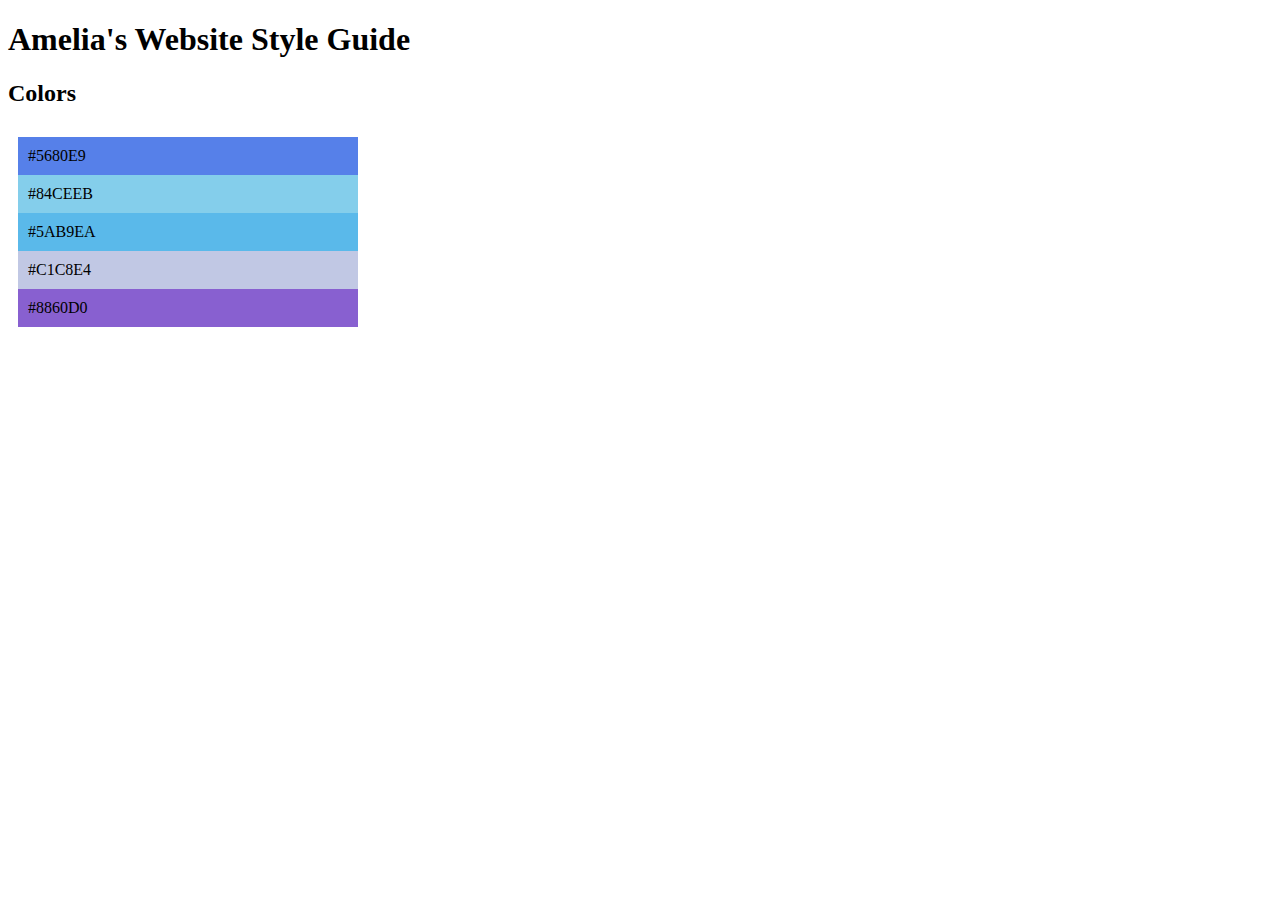
<file: ameliaSite/index.html>
<!DOCTYPE html>
<html lang="en">
<head>
    <meta charset="UTF-8">
    <meta http-equiv="X-UA-Compatible" content="IE=edge">
    <meta name="viewport" content="width=device-width, initial-scale=1.0">
    <title>Document</title>
    <link rel="stylesheet" href="styles.css">
</head>
<body>
    <h1>Amelia's Website Style Guide</h1>
    <h2>Colors</h2>
            <div class="box">
                <div class="brand1">#5680E9</div>
                <div class="brand2">#84CEEB</div>
                <div class="brand3">#5AB9EA</div>
                <div class="brand4">#C1C8E4</div>
                <div class="brand5">#8860D0</div>

              </div>
        </div>
    
</body>
</html>
</file>
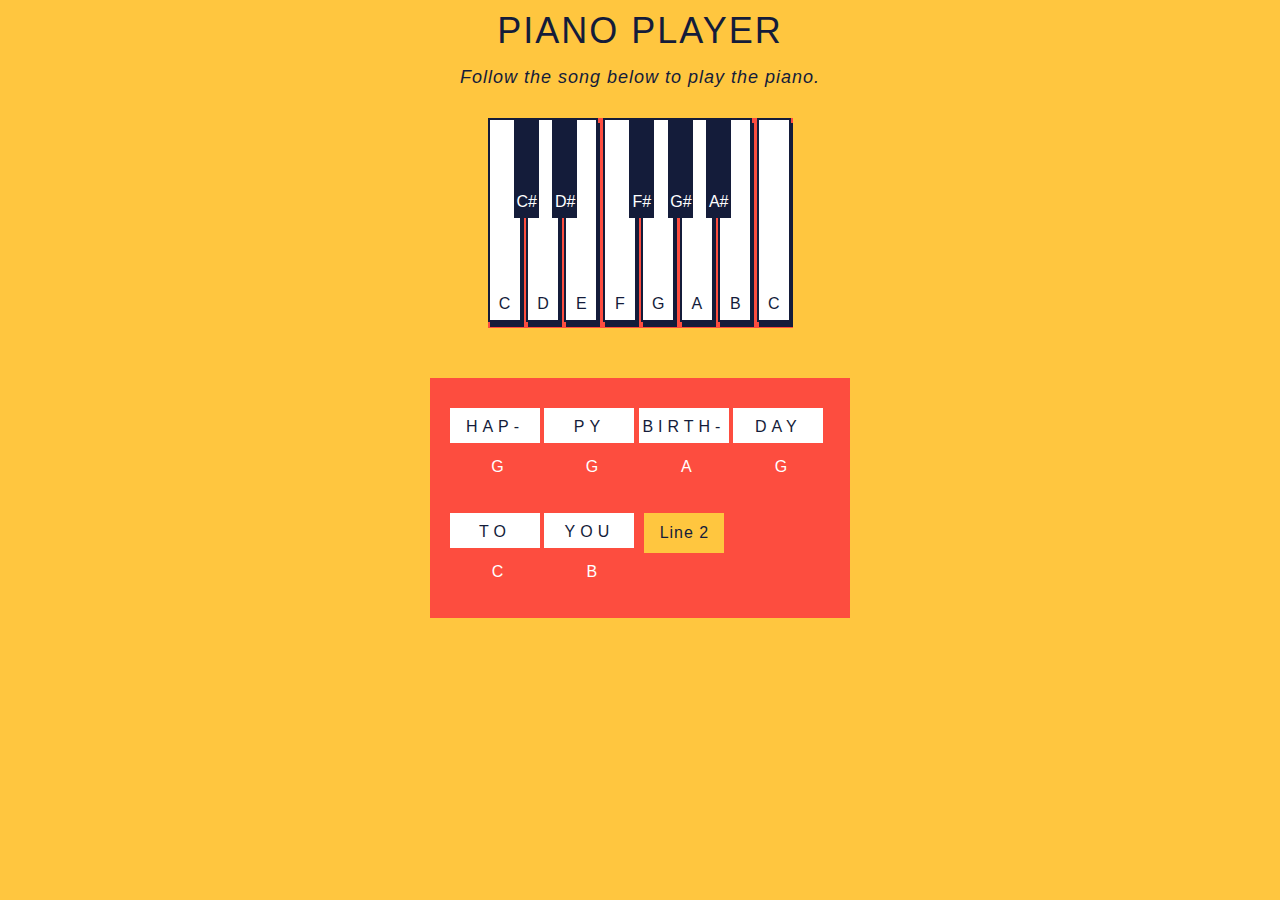
<file: pianoKeys.js/index.html>
<!DOCTYPE html>
<html lang="en" >

<head>
  <meta charset="UTF-8">
  <link rel="stylesheet" href="style.css">
</head>

<body>
  <p class='title'>Piano Player</p>
  <p id='demo'>Follow the song below to play  the piano.</p>
  <section class="piano">
    <section id='c-key' class="key">
      <section class='keynote'>C</section>
    </section>
    <section id='c-sharp-key' class="black-key">
      <section class='black-keynote'>C#</section>
    </section>
    <section id='d-key' class="key">
      <section class='keynote'>D</section>
    </section>
    <section id='d-sharp-key' class="black-key">
      <section class='black-keynote'>D#</section>
    </section>
    <section id='e-key' class="key">
      <section class='keynote'>E</section>
    </section>
    <section id='f-key' class="key">
      <section class='keynote'>F</section>
    </section>
    <section id='f-sharp-key' class="black-key">
      <section class='black-keynote'>F#</section>
    </section>
    <section id='g-key' class="key">
      <section class='keynote'>G</section>
    </section>
    <section id='g-sharp-key' class="black-key">
      <section class='black-keynote'>G#</section>
    </section>
    <section id='a-key' class="key">
      <section class='keynote'>A</section>
    </section>
    <section id='a-sharp-key' class="black-key">
      <section class='black-keynote'>A#</section>
    </section>
    <section id='b-key' class="key">
      <section class='keynote'>B</section>
    </section>
    <section id='high-c-key' class="key">
      <div class='keynote'>C</div>
    </section>
  </section>

  <section id='lyrics'>
    <section id='column-one'>
      <section id="word-one">HAP-</section>
      <section id="letter-note-one">G</section>
    </section>
    <section id='column-two'>
      <section id="word-two">PY</section>
      <section id="letter-note-two">G</section>
    </section>
    <section id='column-three'>
      <section id="word-three">BIRTH-</section>
      <section id="letter-note-three">A</section>
    </section>
    <section id='column-four'>
      <section id="word-four">DAY</section>
      <section id="letter-note-four">G</section>
    </section>
    <section id='column-five'>
      <section id="word-five">TO</section>
      <section id="letter-note-five">C</section>
    </section>
    <section id='column-six'>
      <section id="word-six">YOU</section>
      <section id="letter-note-six">B</section>
    </section>
    <section id='column-optional' class='column-optional'>
      <section id="word-optional">END</section>
      <section id="letter-note-optional">A</section>
    </section>

    <button id="first-next-line">Line 2</button>
    <button id="second-next-line">Line 3</button>
    <button id="third-next-line">Line 4</button>
    <button id="fourth-next-line">Reset</button>
  </section>

  <script  src="main.js"></script>

</body>
</html>
</file>
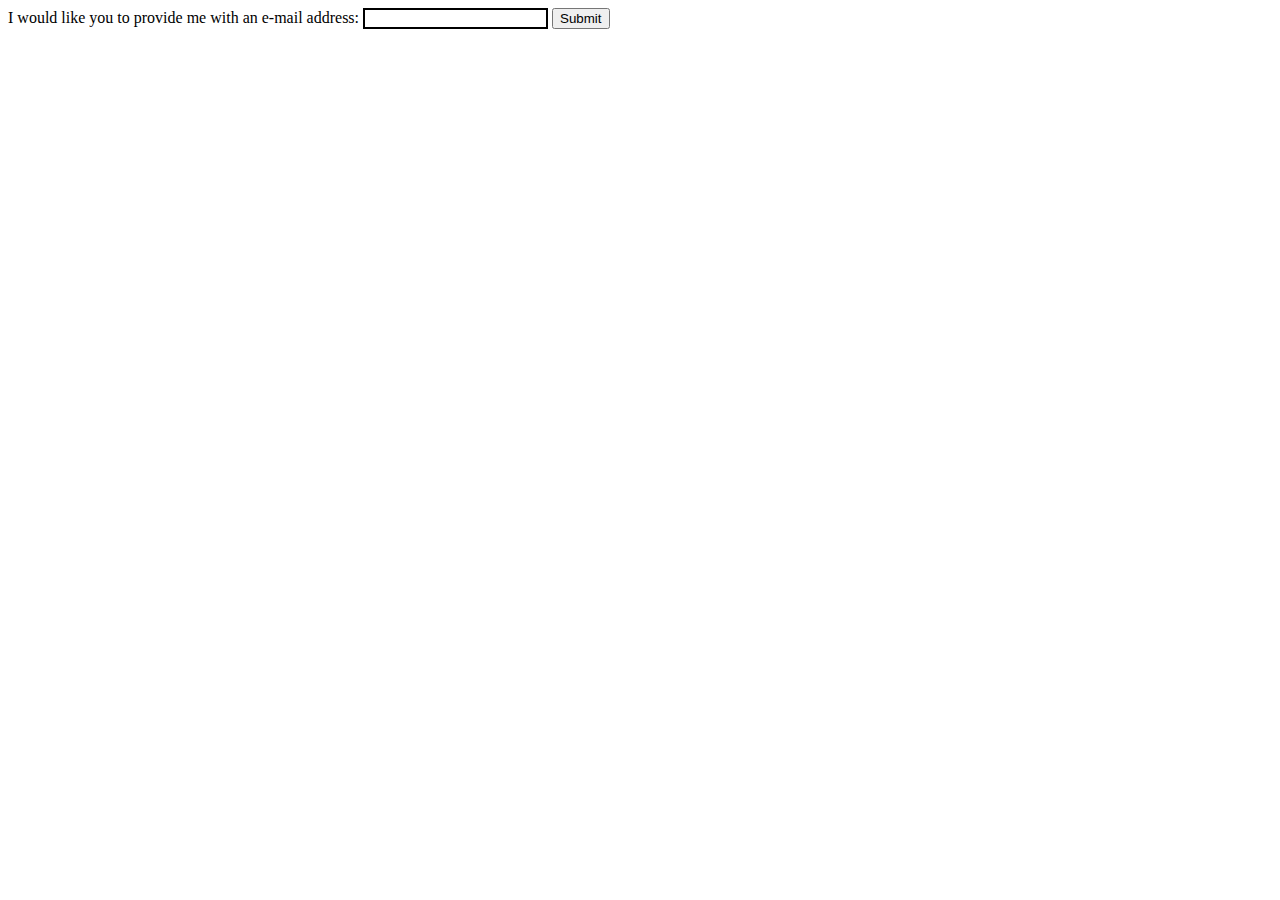
<file: fruit-start.html>
<!DOCTYPE html>
<html>

<head>
    <meta charset="utf-8">
    <title>Favorite fruit start</title>
    <style>
      input:invalid {
        border: 2px dashed red;
      }

      input:valid {
        border: 2px solid black;
      }
    </style>
</head>

<body>
    <form>
        <label for="mail">I would like you to provide me with an e-mail address:</label>
        <input type="email" id="mail" name="mail">
        <button>Submit</button>
      </form>
    <script>
        const email = document.getElementById("mail");

email.addEventListener("input", function (event) {
  if (email.validity.typeMismatch) {
    email.setCustomValidity("I am expecting an e-mail address!");
  } else {
    email.setCustomValidity("");
  }
});
    </script>
</body>
</file>
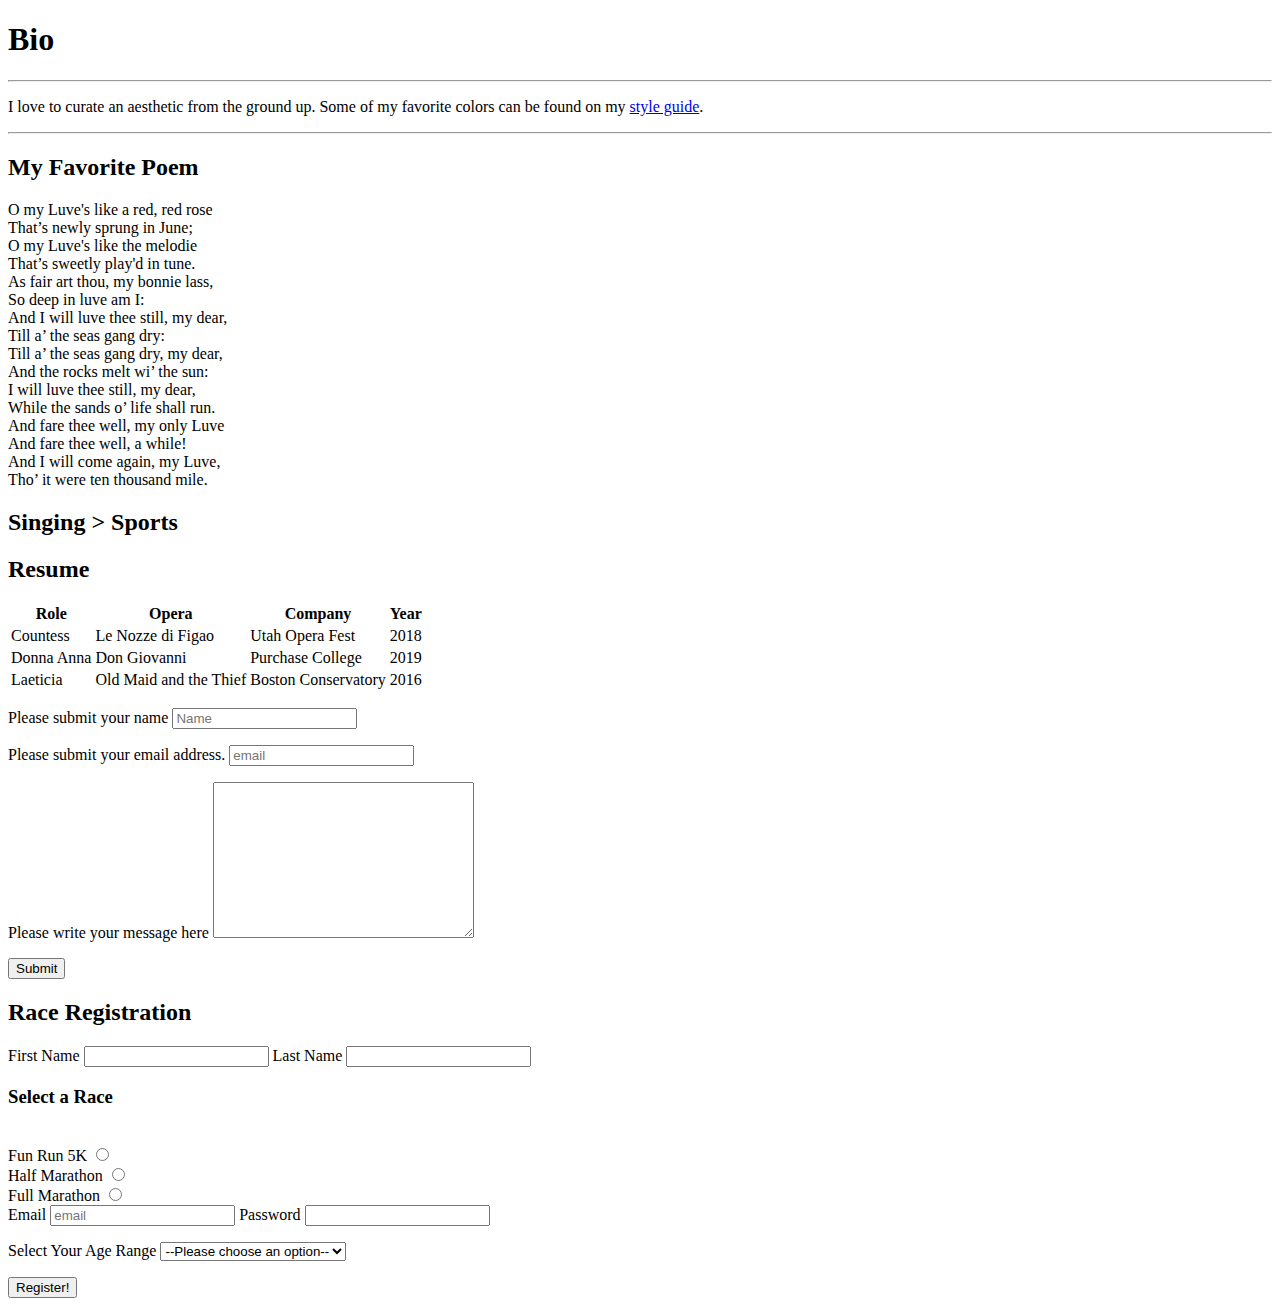
<file: ameliaSite/about.html>
<!DOCTYPE html>
<html lang="en">
  <head>
    <meta charset="UTF-8" />
    <meta http-equiv="X-UA-Compatible" content="IE=edge" />
    <meta name="viewport" content="width=device-width, initial-scale=1.0" />
    <title>About</title>
  </head>
  <body>
    <h1>Bio</h1>
    <hr />

    <span></span>
    <p>
      I love to curate an aesthetic from the ground up. Some of my favorite
      colors can be found on my <a href="index.html">style guide</a>.
    </p>
    <hr />
    <h2>My Favorite Poem</h2>
    <p>
      O my Luve's like a red, red rose <br />
      That’s newly sprung in June; <br />
      O my Luve's like the melodie <br />
      That’s sweetly play'd in tune. <br />

      As fair art thou, my bonnie lass, <br />
      So deep in luve am I: <br />
      And I will luve thee still, my dear, <br />
      Till a’ the seas gang dry: <br />

      Till a’ the seas gang dry, my dear, <br />
      And the rocks melt wi’ the sun: <br />
      I will luve thee still, my dear, <br />
      While the sands o’ life shall run. <br />

      And fare thee well, my only Luve <br />
      And fare thee well, a while! <br />
      And I will come again, my Luve, <br />
      Tho’ it were ten thousand mile. <br />
    </p>

    <h2>Singing &gt; Sports</h2>
    <!--This is called an html entity-->

    <table>
      <h2>Resume</h2>
      <thead>
        <tr>
          <th>Role</th>
          <th>Opera</th>
          <th>Company</th>
          <th>Year</th>
        </tr>
      </thead>
      <tbody>
        <tr>
          <td>Countess</td>
          <td>Le Nozze di Figao</td>
          <td>Utah Opera Fest</td>
          <td>2018</td>
        </tr>
        <tr>
          <td>Donna Anna</td>
          <td>Don Giovanni</td>
          <td>Purchase College</td>
          <td>2019</td>
        </tr>
        <tr>
          <td>Laeticia</td>
          <td>Old Maid and the Thief</td>
          <td>Boston Conservatory</td>
          <td>2016</td>
        </tr>
      </tbody>
    </table>

    <form action="/email">
      <p>
        <label for="name">Please submit your name</label>
        <input type="text" placeholder="Name" id="name" />
      </p>
      <p>
        <label for="email">Please submit your email address.</label>
        <input type="text" placeholder="email" id="email" />
      </p>
      <p>
        <label for="message">Please write your message here</label>
        <textarea name="" id="message" cols="30" rows="10"></textarea>
      </p>
      <button>Submit</button>
    </form>
  </body>
</html>




<form action="/poop">
<h2>Race Registration</h2>

<p>
  <label for="firstname">First Name</label>
  <input type="text" id="firstname">
  <label for="lastname">Last Name</label>
  <input type="text" id="lastname">
</p>
<p>
<h3>Select a Race</h3>
<br>
<label for="run1">Fun Run 5K</label>
<input type="radio" id="run1" name="races" value="5k">
<br>
<label for="run2">Half Marathon</label>
<input type="radio" id="run2" name="races" value="halfM">
<br>
<label for="run3">Full Marathon</label>
<input type="radio" id="run3" name="races" value="M">
<br>
<label for="email">Email</label>
<input type="text" id="email" placeholder="email">
<label for="password">Password</label>
<input type="password"  id="password">
<br>
</p>
<p>
  <label for="ages">Select Your Age Range</label>
  <select name="ages" id="ages">
<option value="">--Please choose an option--</option>
<option value="under18">under 18</option>
<option value="18to30">18 - 30</option>
<option value="30to50">30 - 50</option>
<option value="over50">50+</option>

  </select>
</p>
<button>Register!</button>

</form>
</file>
<file: ameliaSite/styles.css>
.box {
  border: white;
  justify-content: center;
  justify-content: space-evenly;
}

div {
  width: 320px;
  padding: 10px;
  margin: 0;
}

.brand1 {
  background-color: #5680e9;
}

.brand2 {
  background-color: #84ceeb;
}

.brand3 {
  background-color: #5ab9ea;
}

.brand4 {
  background-color: #c1c8e4;
}

.brand5 {
  background-color: #8860d0;
}
</file>
<file: pianoKeys.js/style.css>
body{
    margin: 0;
    padding: 0;
    font-family: sans-serif;
    background: #ffc63f;
  }
  .title{
    font-size: 36px;
    margin-top: 10px;
    margin-bottom: 0px;
    padding: 0;
    color: #141c3a;
    text-transform: uppercase;
    letter-spacing: 2px;
    text-align: center;
  }
  #demo{
    text-align: center;
    font-size: 18px;
    margin-top: 15px;
    color: #141c3a;
    letter-spacing: 1px;
    font-style: italic;
  }
  .piano{
    width: 305px;
    height: 210px;
    display: block;
    margin: 0 auto;
    background-color: #fd4d3f;
    margin-top: 30px;
  }
  .key{
    width: 30px;
    height: 200px;
    display: inline-block;
    border: solid #141c3a 2px;
    box-shadow: 2px 5px;
    background-color: white;
    color: #141c3a;
  }
  .black-key{
    width: 25px;
    height: 100px;
    display: inline-block;
    background-color: #141c3a;
    color: white;
    position: absolute;
    margin-left: -12px;
    padding: 0px;
  }
  .keynote{
    width: 20px;
    height: 20px;
    text-align: center;
    display: block;
    margin: 0 auto;
    margin-top: 175px;
    color: #141c3a;
  }
  .black-keynote{
    width: 20px;
    height: 20px;
    text-align: center;
    display: block;
    margin: 0 auto;
    margin-top: 75px;
  }
  #lyrics{
    width: 400px;
    height: 240px;
    display: block;
    margin: 0 auto;
    padding-left: 20px;
    margin-top: 50px;
    background-color: #fd4d3f;
  }
  #column-one, #column-two, #column-three, #column-four, #column-five, #column-six, #column-optional{
    width: 90px;
    display: inline-block;
    text-align: center;
    margin-top: 30px;
  }
  #column-optional{
    display: none;
  }
  #word-one, #word-two, #word-three, #word-four, #word-five, #word-six, #word-optional{
    background-color: white;
    width: 90px;
    height: 25px;
    padding-top: 10px;
    letter-spacing: 5px;
    color: #141c3a;
  }
  #letter-note-one, #letter-note-two, #letter-note-three, #letter-note-four, #letter-note-five, #letter-note-six, #letter-note-optional{
    color: white;
    width: 25px;
    height: 25px;
    margin-top: 15px;
    margin-left: 35px;
  }
  #first-next-line, #second-next-line, #third-next-line, #fourth-next-line{
    width: 80px;
    height: 40px;
    font-size: 16px;
    position: absolute;
    margin-top: 30px;
    margin-left: 10px;
    border: none;
    background-color: #ffc63f;
    color: #141c3a;
    letter-spacing: 1px;
    cursor: pointer;
  }
</file>
